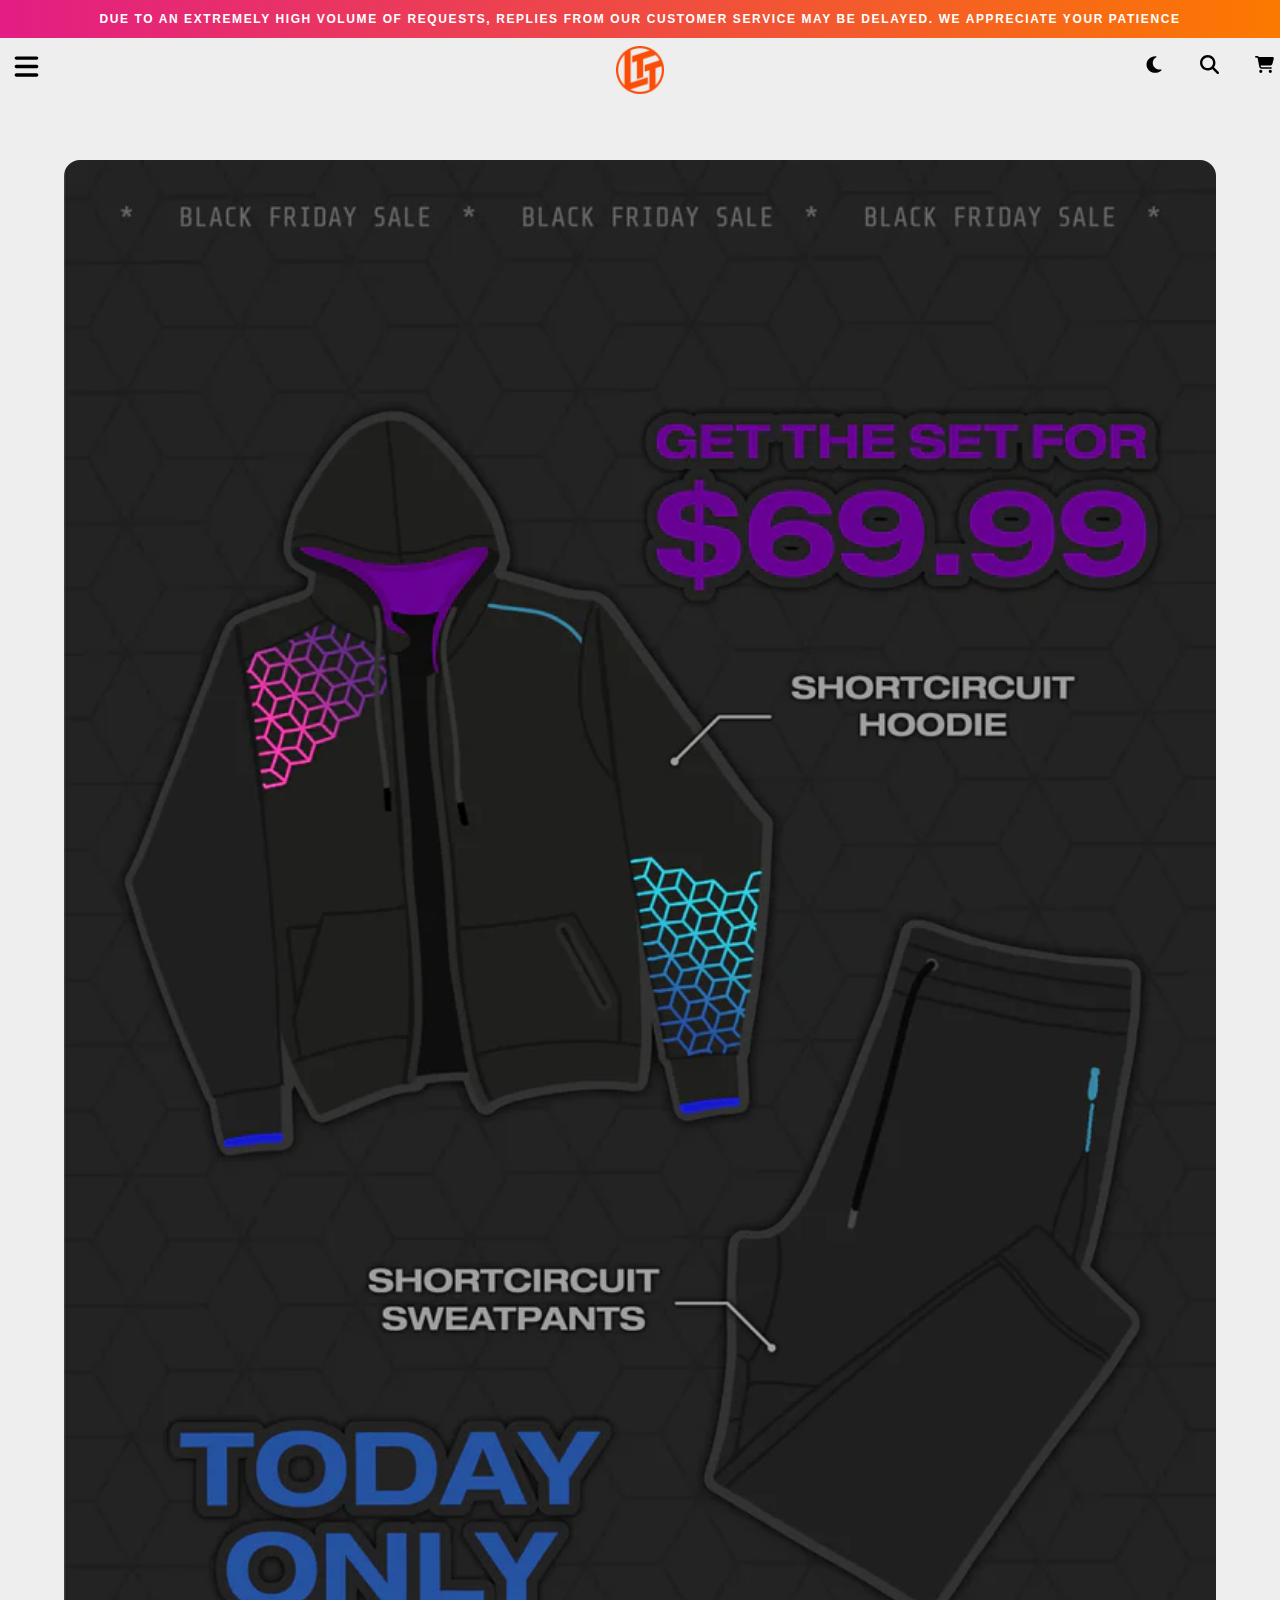
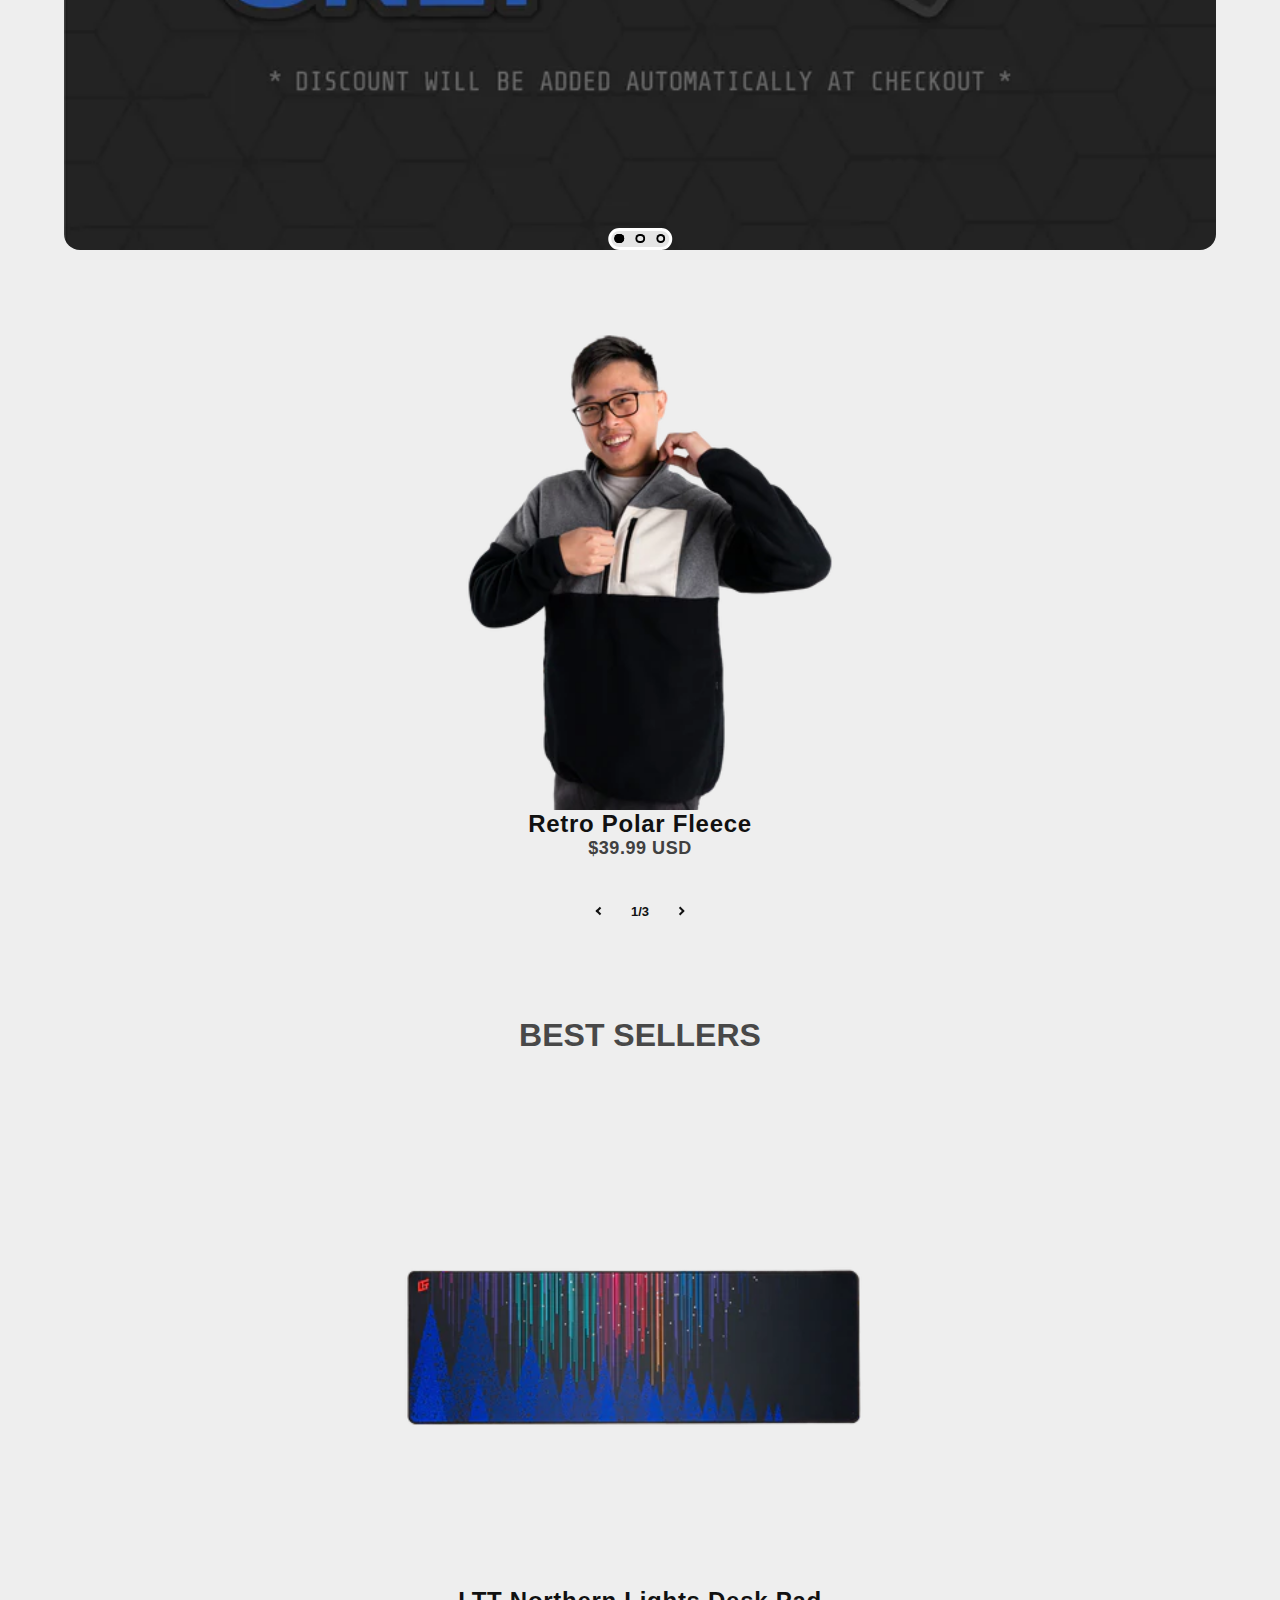
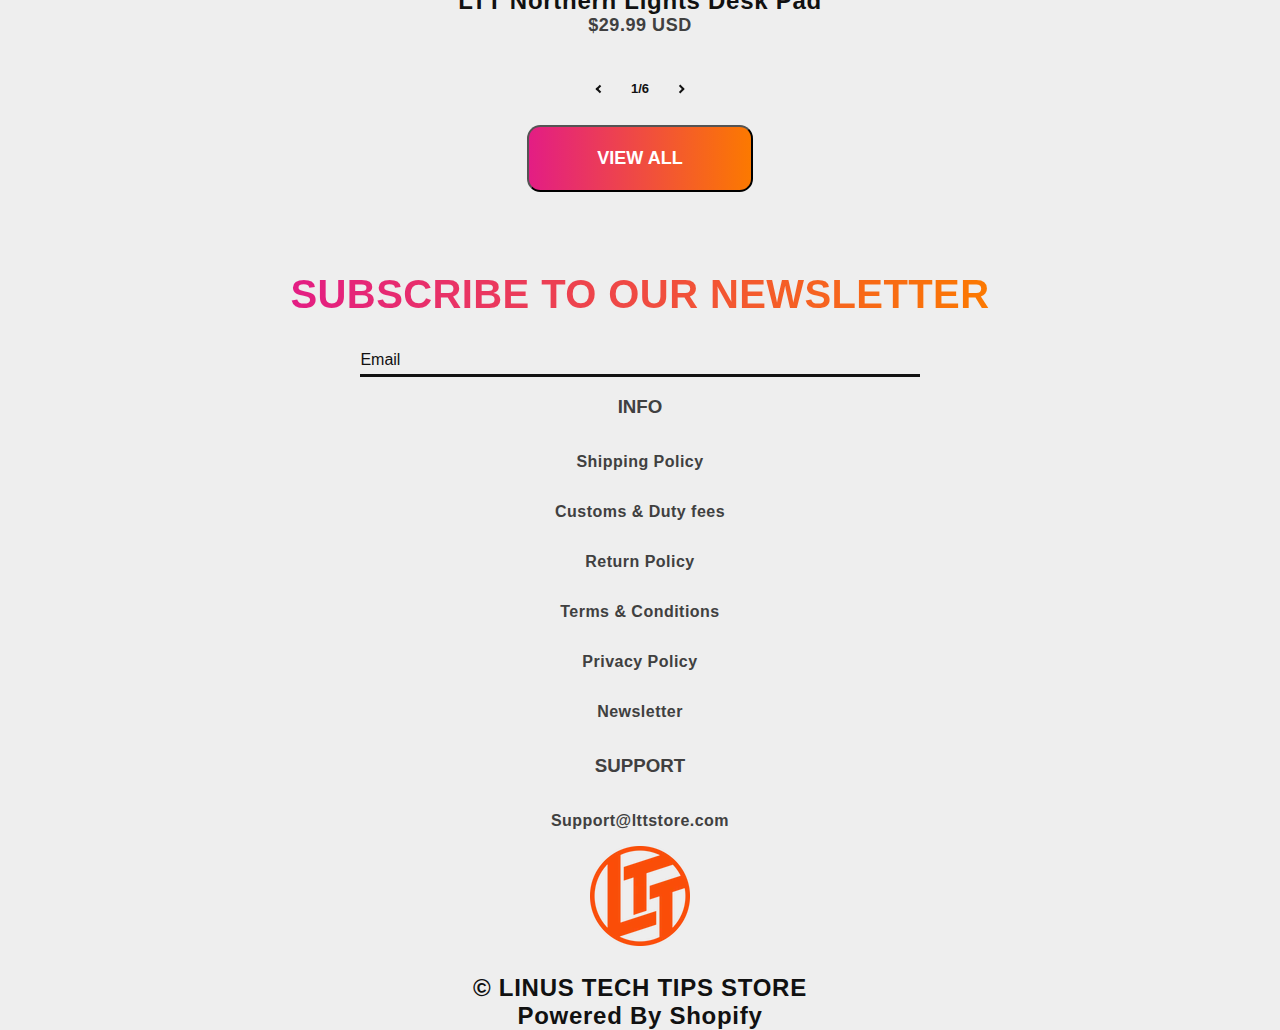
<file: index.html>
<!doctype html>
<html lang="en">
	
<head>
	<meta charset="UTF-8">
	<meta name="author" content="Youri Langenberg">
	<meta name="viewport" content="width=device-width, initial-scale=1">
	<!-- <meta name="color-scheme" media="(prefers-color-scheme: light)"> -->
	<!-- <meta name="color-scheme" media="(prefers-color-scheme: dark)"> -->
	<title>Linus Tech Tips Store</title>
	
	<link href="styles/homepage.css" rel="stylesheet">
	<link href="styles/algemeen.css" rel="stylesheet">
	<link rel="icon" type="image/svg+xml" href="images/LTT_Logo.png">
	
</head>

<body>
	<a href="#main"><p>skip to content</p></a>
	<header>
		<div>
			<a href="">
				<img src="images/LTT_Logo.png" alt="Logo of Linus Tech Tips, go to the homepage " href="index.html">
			</a>
			
			<!-- Hamburger menu bars-->
			<button>
				<!-- <img src="images/icons/bars-solid.svg"> -->
				<picture>
					<source srcset="images/icons/bars-solid-darkmode.png" media="(prefers-color-scheme: dark)" alt="Hamburger menu">
					<img src="images/icons/bars-solid.svg" alt="Hamburger menu">
				  </picture>
			</button>
			
			<!-- Icons nav -->
			<nav>
				<ul>
					<!-- <li><button><img src="images/icons/sun-regular.svg" alt="Change to darkmode"></button></li> -->
					<li>
						<button>
						<picture>
							<source srcset="images/icons/sun-regular-darkmode.png" media="(prefers-color-scheme: dark)" alt="Change to darkmode">
							<img src="images/icons/moon-solid.svg" alt="Change to light-mode">
						  </picture>
						  </button>
					</li>
					 <li><button><!--<img src="images/icons/magnifying-glass-solid.svg" alt="Search products"> -->
						<picture>
							<source srcset="images/icons/magnifying-glass-darkmode.png" media="(prefers-color-scheme: dark)" alt="Search for products">
							<img src="images/icons/magnifying-glass-solid.svg" alt="Search for products">
						  </picture>
					</button></li>
					<li>
						<button><!-- <img src="images/icons/cart-shopping-solid.svg" alt="Go to shopping cart"> -->
							<picture>
								<source srcset="images/icons/cart-shopping-darkmode.png" media="(prefers-color-scheme: dark)" alt="Shopping cart">
								<img src="images/icons/cart-shopping-solid.svg" alt="Shopping cart">
							  </picture>
					</button>
				</li>
				</ul>
			</nav>

			<!-- Warning Text -->
			<section>
				<p>
					Due to an extremely high volume of requests, replies from our customer service may be delayed. 
					We appreciate your patience
				</p>
			</section>
		</div>

		<!-- Hamburger menu -->
		<ul>
			<li><a href="index.html">Home</a></li>
			<li>Gear</li>
			<li>Clothing</li>
			<li><a href="allproducts.html">All Products</a></li>
		</ul>
		
	</header>

	<main>
		  <h1 class="visually-hidden">Main content</h1>
		<!-- Carrousel #1 -->
		  <section id="bannerCaro" class="caroCarrouselBolletjes" aria-label="Banner carrousel" tabIndex="-1">
			<!-- de id kun je zelf een naam geven en geef je mee in de js -->
			<h1 class="visually-hidden">Banner carrousel</h1>
			<ul>
			  <li id="banner1"><img src="images/banners/Black_Friday_Banner_Nov_27_Shortcircuit_Sweatpants_Hoodie_Mobile_750x.webp" alt="Shortcircuit Sweatpants Black Friday Deal" /></li>
			  <li id="banner2"><img src="images/banners/LTT_New_Water_Bottle_Colours_Banner_Mobile_750x.webp" alt="New Water Bottle Colors" /></li>
			  <li id="banner3"><img src="images/banners/lttstore_Color_block_Hoodies_Banner-Mobile_750x.webp" alt="Color block hoodies" /></li>
			</ul>
			
			<nav>
			  <ul>
				<li><a href="#banner1" aria-label="go to element1"></a></li>
				<li><a href="#banner2" aria-label="go to element2"></a></li>
				<li><a href="#banner3" aria-label="go to element3"></a></li>
			  </ul>
			</nav>
		  </section>

		  <!-- Carrousel #2 -->
		  <section id="productCaro" class="caroCarrouselButtons" aria-label="Highlighted products carrousel" tabIndex="-1">
			<!-- de id kun je zelf een naam geven en geef je mee in de js -->
			<h1 class="visually-hidden">Highlighted products carrousel</h1>
			<ul>
			  <li id="product1"><img src="images/ltt_products/lttstore_Fleece_TransparencyFile.webp" alt="Retro Polus Fleece" />
				<h3>retro polar fleece</h3><p>$39.99 USD</p></li>
			  <li id="product2"><img src="images/ltt_products/lttstore_LTTColourblockHoodie_TransparencyFile.webp" alt="Colour block hoodie" />
				<h3>color block hoodie</h3><p>$49.99 USD</p></li>
			  <li id="product3"><img src="images/ltt_products/lttstore_Beanies_TransparencyFile.webp" alt="Beanie" />
				<h3>beanie</h3><p>$19.99 USD</p></li>
			</ul>

			<div>
			<a href="previous" aria-label="Naar het element aan de linkerkant"></a>
			<p>1/3</p>
  			<a href="next" aria-label="Naar het element aan de rechterkant"></a>
			</div>
		  </section>

		  <!-- Carrousel #3 -->
		  <section id="bestsellerCaro" class="caroCarrouselButtons" aria-label="Bestseller carrousel" tabIndex="-1">
			<h1>Best sellers</h1>
			<!-- de id kun je zelf een naam geven en geef je mee in de js -->
			<ul>
			  <li id="bestseller1"><img src="images/ltt_products/Lttstore_NorthernLightsDeskPad_TransparencyFile.webp" alt="Northernlights Deskpad" />
			<h3>LTT northern lights Desk Pad</h3><p>$29.99 USD</p></li>
			  <li id="bestseller2"><img src="images/ltt_products/LTTScrewDriver-Transparent.webp" alt="Screwdriver" />
				<h3>screwdriver</h3><p>$69.99 USD</p></li>
			  <li id="bestseller3"><img src="images/ltt_products/StandardBitSet_lttstoreImage-01_1.webp" alt="screwdriver bitset 12 bits" />
				<h3>screwdriver bit set</h3><p>$6.99 USD</p></li>
			  <li id="bestseller4"><img src="images/ltt_products/lttstore_NewBottleColours_TransparencyFile_02.webp" alt="Water Bottle in different colors" />
				<h3>insulated water bottle</h3><p>$29.99 USD</p></li>
			  <li id="bestseller5"><img src="images/ltt_products/lttstore_Backpack_TransparencyFile.webp" alt="Linus Tech Tips Backpack" />
				<h3>backpack</h3><p>$249.99 USD</p></li>
			  <li id="bestseller6"><img src="images/ltt_products/Lttstore_WaterBottleSpoutLid_TrasparentFiles.webp" alt="Water bottle spout lid" />
				<h3>spout lid for LTT water bottle</h3><p>$5.99 USD</p></li>
			</ul>
			<div>
				<a href="previous" aria-label="To previous banner picture"></a>
				<p>1/6</p>
				<a href="next" aria-label="To the next banner picture"></a>
			</div>
			
			  <button>
				<p>View all <span class="visually-hidden">products</span></p>
			  </button>
		  </section>
	</main>

	<footer>
		<h2>Subscribe to our newsletter</h2>
		<form>
			<input type="text" name="text" autocomplete="off" required />
			<label for="text" class="label-name">
				<span class="content-name">
					Email
				</span>
			</label>
		</form>
		<h3>Info</h3>
		<ul>
			<li>Shipping Policy</li>
			<li>Customs & Duty fees</li>
			<li>Return Policy</li>
			<li>Terms & Conditions</li>
			<li>Privacy Policy</li>
			<li>Newsletter</li>
		</ul>
		<h3>Support</h3>
		<p>Support@lttstore.com</p>
		<a href="index.html"><span class="visually-hidden">Go back to the top</span><img src="images/LTT_Logo.png" alt="Logo of Linus Tech Tips"></a>
		<p>© linus tech tips store</p>
		<p>Powered by shopify</p>
	</footer>

	<script defer src="scripts/algemeen.js"></script>
</body>
	
</html>
</file>
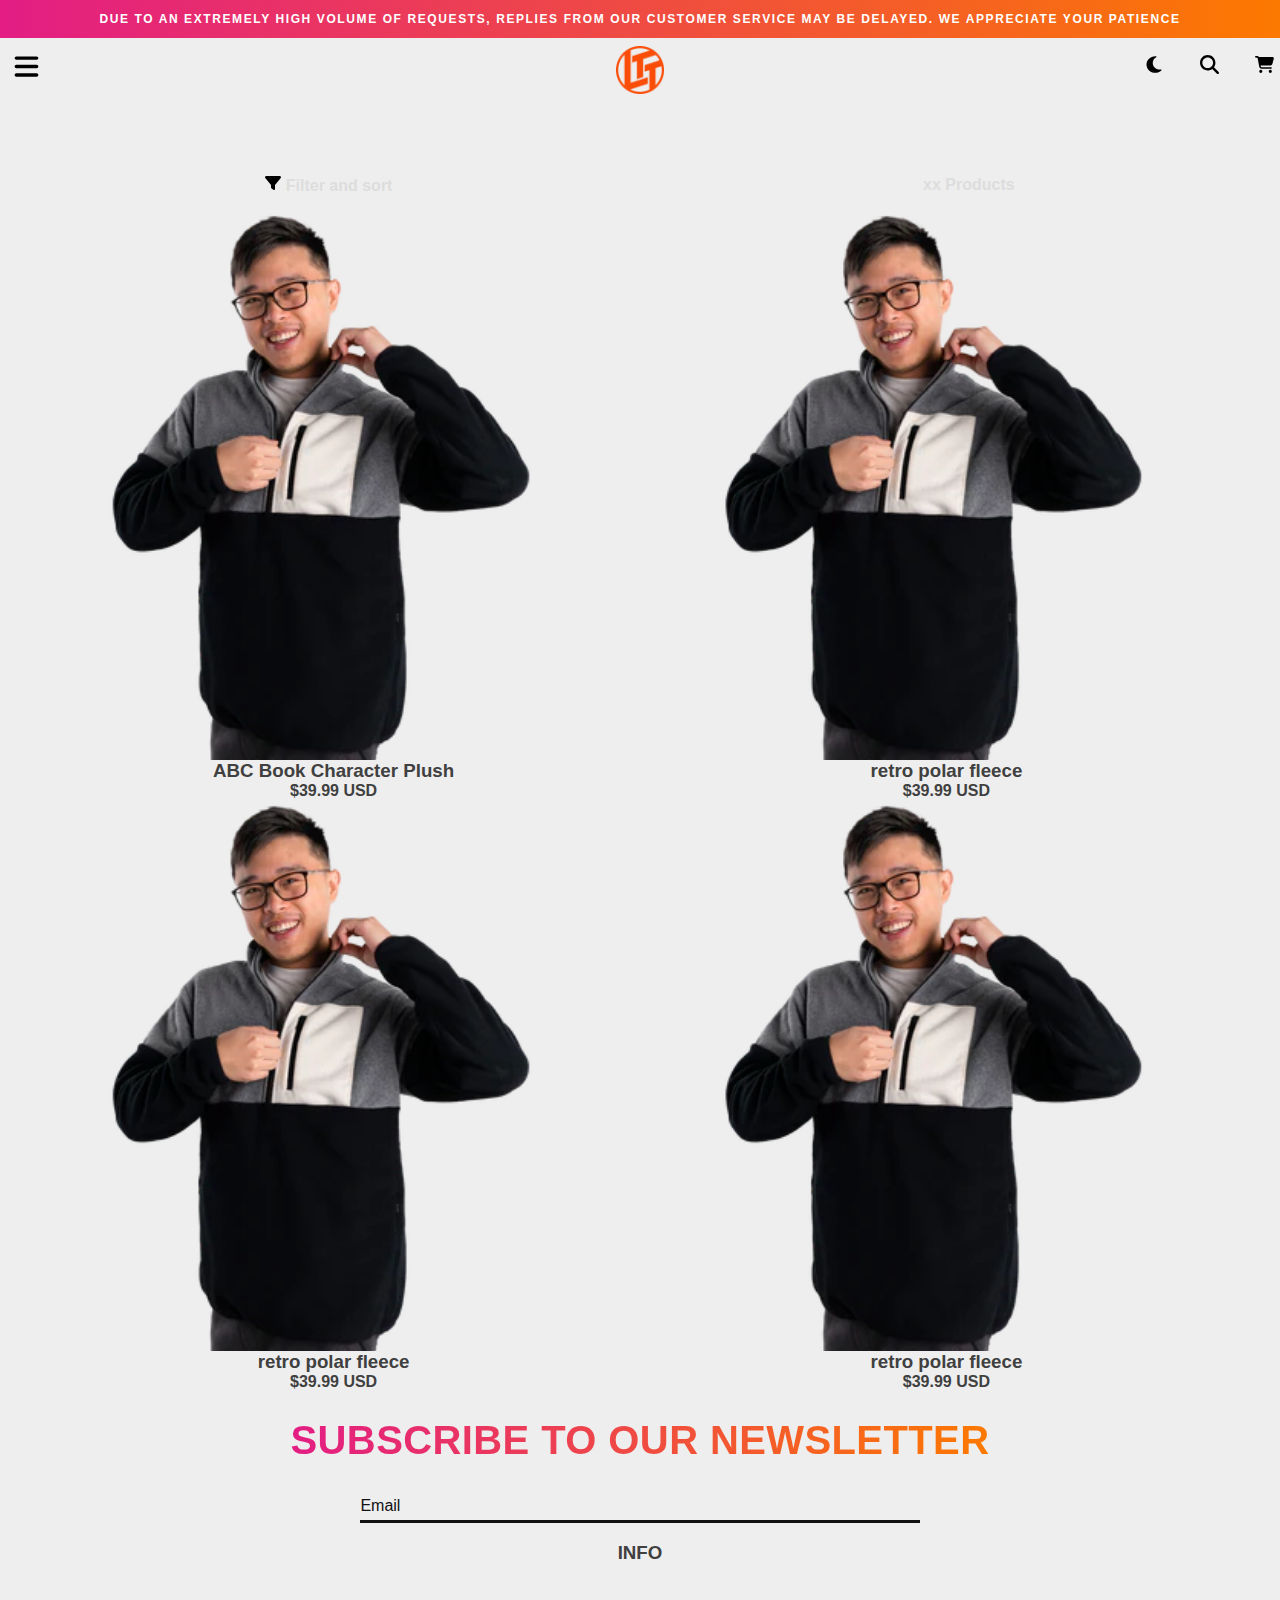
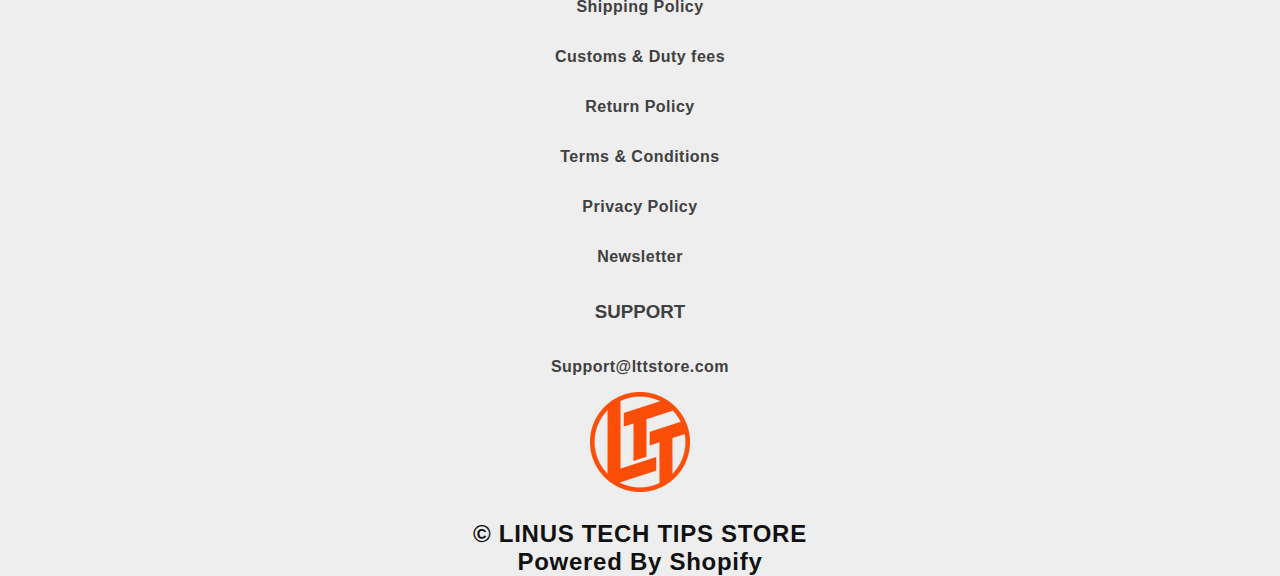
<file: allproducts.html>
<!doctype html>
<html lang="en">

<head>
	<meta charset="UTF-8">
	<meta name="author" content="Youri Langenberg">
	<meta name="viewport" content="width=device-width, initial-scale=1">
	<!-- <meta name="color-scheme" media="(prefers-color-scheme: light)"> -->
	<!-- <meta name="color-scheme" media="(prefers-color-scheme: dark)"> -->
	<title>Linus Tech Tips Store</title>

	<link href="styles/algemeen.css" rel="stylesheet">
	<link href="styles/allproducts.css" rel="stylesheet">
	<link rel="icon" type="image/svg+xml" href="images/LTT_Logo.png">

</head>

<body>
	<a href="#main">
		<p>skip to content</p>
	</a>
	<header>
		<div>
			<a href="">
				<img src="images/LTT_Logo.png" alt="Logo of Linus Tech Tips" href="index.html">
			</a>

			<!-- Hamburger menu bars-->
			<button>
				<!-- <img src="images/icons/bars-solid.svg"> -->
				<picture>
					<source srcset="images/icons/bars-solid-darkmode.png" media="(prefers-color-scheme: dark)"
						alt="Hamburger menu">
					<img src="images/icons/bars-solid.svg" alt="Hamburger menu">
				</picture>
			</button>

			<!-- Icons nav -->
			<nav>
				<ul>
					<!-- <li><button><img src="images/icons/sun-regular.svg" alt="Change to darkmode"></button></li> -->
					<li>
						<button>
							<picture>
								<source srcset="images/icons/sun-regular-darkmode.png"
									media="(prefers-color-scheme: dark)" alt="Change to darkmode">
								<img src="images/icons/moon-solid.svg" alt="Change to light-mode">
							</picture>
						</button>
					</li>
					<li><button>
							<!--<img src="images/icons/magnifying-glass-solid.svg" alt="Search products"> -->
							<picture>
								<source srcset="images/icons/magnifying-glass-darkmode.png"
									media="(prefers-color-scheme: dark)" alt="Search for products">
								<img src="images/icons/magnifying-glass-solid.svg" alt="Search for products">
							</picture>
						</button></li>
					<li>
						<button>
							<!-- <img src="images/icons/cart-shopping-solid.svg" alt="Go to shopping cart"> -->
							<picture>
								<source srcset="images/icons/cart-shopping-darkmode.png"
									media="(prefers-color-scheme: dark)" alt="Shopping cart">
								<img src="images/icons/cart-shopping-solid.svg" alt="Shopping cart">
							</picture>
						</button>
					</li>
				</ul>
			</nav>

			<!-- Warning Text -->
			<section>
				<p>
					Due to an extremely high volume of requests, replies from our customer service may be delayed.
					We appreciate your patience
				</p>
			</section>
		</div>

		<!-- Hamburger menu -->
		<ul>
			<a href="index.html"><li>Home</li></a>
			<li>Gear</li>
			<li>Clothing</li>
			<li href="allproducts.html">All Products</li>
		</ul>

	</header>

	<main>
		<h1 class="visually-hidden">Main content</h1>
		<section>
			<button>
				<picture>
					<source srcset="images/icons/filter-solid-darkmode.png" media="(prefers-color-scheme: dark)"
						alt="filter icon">
					<img src="images/icons/filter-solid.svg" alt="filter icon">
				</picture>
				Filter and sort
			</button>
			<p>xx Products</p>
		</section>

		<section>
			<h1 class="visually-hidden">Products list</h1>
			<ul>
				<li><img src="images/ltt_products/lttstore_Fleece_TransparencyFile.webp"
						alt="ABC Book Character Plush" />
					<h3>ABC Book Character Plush</h3>
					<p>$39.99 USD</p>
				</li>
				<li><img src="images/ltt_products/lttstore_Fleece_TransparencyFile.webp" alt="Retro Polus Fleece" />
					<h3>retro polar fleece</h3>
					<p>$39.99 USD</p>
				</li>
				<li><img src="images/ltt_products/lttstore_Fleece_TransparencyFile.webp" alt="Retro Polus Fleece" />
					<h3>retro polar fleece</h3>
					<p>$39.99 USD</p>
				</li>
				<li><img src="images/ltt_products/lttstore_Fleece_TransparencyFile.webp" alt="Retro Polus Fleece" />
					<h3>retro polar fleece</h3>
					<p>$39.99 USD</p>
				</li>
			</ul>
		</section>

		<h1 class="visually-hidden">Filter content</h1>
		<ul>
			<li>
				availability
				<picture>
					<source srcset="images/icons/arrow-right-solid-darkmode.png" media="(prefers-color-scheme: dark)"
						alt="availability filter">
					<img src="images/icons/arrow-right-solid.svg" alt="availability filter">
				</picture>
			</li>
			<li>
				price
				<picture>
					<source srcset="images/icons/arrow-right-solid-darkmode.png" media="(prefers-color-scheme: dark)"
						alt="price filter">
					<img src="images/icons/arrow-right-solid.svg" alt="price filter">
				</picture>
			</li>
			<li>
				color
				<picture>
					<source srcset="images/icons/arrow-right-solid-darkmode.png" media="(prefers-color-scheme: dark)"
						alt="color filter">
					<img src="images/icons/arrow-right-solid.svg" alt="color filter">
				</picture>
			</li>
			<li>
				size
				<picture>
					<source srcset="images/icons/arrow-right-solid-darkmode.png" media="(prefers-color-scheme: dark)"
						alt="availability filter">
					<img src="images/icons/arrow-right-solid.svg" alt="availability filter">
				</picture>
			</li>
			<li>
				weight size
				<picture>
					<source srcset="images/icons/arrow-right-solid-darkmode.png" media="(prefers-color-scheme: dark)"
						alt="weight size filter">
					<img src="images/icons/arrow-right-solid.svg" alt="weight size filter">
				</picture>
			</li>
			<li>
				sort by
				<label>
					<input list="sortby" id="sort" name="sort" />
				</label>
				<datalist id="sortby">
					<option value="alphabetically A-Z">
					<option value="alphabetically Z-A">
				</datalist>
				<!-- https://stackoverflow.com/questions/43820558/how-to-style-a-list-input -->
			</li>
			<li>
				<button>
					<p>Apply <span class="visually-hidden">filled in filters</span></p>
				</button>
			</li>
		</ul>

	</main>

	<footer>
		<h2>Subscribe to our newsletter</h2>
		<form>
			<input type="text" name="text" autocomplete="off" required />
			<label for="text" class="label-name">
				<span class="content-name">
					Email
				</span>
			</label>
		</form>
		<h3>Info</h3>
		<ul>
			<li>Shipping Policy</li>
			<li>Customs & Duty fees</li>
			<li>Return Policy</li>
			<li>Terms & Conditions</li>
			<li>Privacy Policy</li>
			<li>Newsletter</li>
		</ul>
		<h3>Support</h3>
		<p>Support@lttstore.com</p>
		<a href="index.html"><span class="visually-hidden">Go back to the top</span><img src="images/LTT_Logo.png" alt="Logo of Linus Tech Tips"></a>
		<p>© linus tech tips store</p>
		<p>Powered by shopify</p>
	</footer>

	<script defer src="scripts/algemeen.js"></script>
	<script defer src="scripts/allproducts.js"></script>
</body>

</html>
</file>
<file: styles/homepage.css>
main{
	display: grid;
	gap: 4em;
	padding-bottom: 5em;
}


main section:nth-of-type(3) h1{
	font-family: var(--font-body-family);
	text-transform: uppercase;
	color: var(--bestseller-h2);
	font-size: xx-large;
	font-weight: bold;
}

main section:nth-of-type(3) button{

	position: relative;
	background: var(--gradient-background);
	height: 5em;
	width: 17em;
	outline: none;
	border-radius: 1em;
	transition: .2s;
	z-index: 300;
	transform-origin: center bottom;

}

main section:nth-of-type(3) button:hover{
	transform: scale(110%);
}

main section:nth-of-type(3) button p{
	color: var(--text-color-white);
	font-family: var(--font-body-family);
	font-weight: bold;
	text-align: center;
	font-size: large;
	margin: 0;
	text-transform: uppercase;
}



  /******************************/
  /* DE CAROCARROUSEL CONTAINER */
  /******************************/
  
  .caroCarrouselBolletjes {
	  /* basis waarden die door de hele carrousel gebruikt worden */
	  /* kun je zelf aanpassen */
	  
  
	position: relative;
	  outline:none;
	  display: flex;
	  justify-content: center;
	  align-items: center;
  }
  
  /* dark mode */
  /* @media (prefers-color-scheme: dark) {
	:root{
		--font-body-family: Poppins, sans-serif;
		background:var(--darkmode-main-background);
	  --caroCarrouselBolletjesShadeColor:rgba(229,229,229,60);
	  --caroCarrouselBackgroundColor:#fff;
	  --caroCarrouselButtonsMainColor:#ffffff;
	  --caroCarrouselButtonsShadeColor:#ffffff;

	  --color-text: #ffffff;
	  --price-tag-color:#ffffff;
	  --gradient-background:linear-gradient(90deg, rgba(131,58,180,1) 0%, rgba(253,29,29,1) 50%, rgba(252,176,69,1) 100%);
	  --main-background-color:#191919;
	  /* --price-tag-color:#C5C5C5; */
	  /* --bestseller-h2:#ffffff; */


	/* }  */
/* 
	body{
		background:var(--darkmode-main-background);
	}

	.caroCarrousel {
	  --caroCarrouselBolletjesMainColor:#fff;
	  --caroCarrouselBolletjesShadeColor:rgba(229,229,229,60);
	}

	.caroCarrouselButtons > ul li > img{

		--caroCarrouselBackgroundColor:#373737;
	}

	.caroCarrouselButtons > ul li > h3{
		--color-text: #ffffff;
	}

	.caroCarrouselButtons > ul li > p{
		--price-tag-color:#ffffff;
	}

	main section:nth-child(3) h2{
		--bestseller-h2:#ffffff;
	}

	main section:nth-of-type(3) button{
		--gradient-background:linear-gradient(90deg, rgba(131,58,180,1) 0%, rgba(253,29,29,1) 50%, rgba(252,176,69,1) 100%);
	}

	header div{
		--main-background-color:#191919;
	}

	header section{
		--gradient-background: linear-gradient(90deg, rgba(131,58,180,1) 0%, rgba(253,29,29,1) 50%, rgba(252,176,69,1) 100%);
	}

	footer ul,
	footer h3,
	footer p{
		--price-tag-color:#C5C5C5;
	}

	footer form input,
	footer form label{
		--main-background-color:#191919;
		--color-text: #ffffff;
	} */

	/* form{
		color: #fff;
	} */


  
  
  /************************************/
  /* de carrousel elementen container */
  .caroCarrouselBolletjes > ul {
	margin: 0; padding: 0;
	list-style: none;
	  display: flex;
	  
	  /* handmatig scrollen is mogelijk */
	  overflow: hidden;
	  
	  /* snappen als er gescrolled wordt - andere helft bij li */
	scroll-snap-type: inline mandatory;
	
	/* smooth scrollen */
	  scroll-behavior: smooth;
	
	/* scrollbar zoveel mogelijk verbergen */
	-webkit-overflow-scrolling: touch; /* voor iOS*/
	-ms-overflow-style: none; /* voor IE */
	  scrollbar-width: none; /* voor firefox */

	  border-radius: 1em;
	  max-width: 90%;
	  align-self: center;
  }
  
  .caroCarrouselBolletjes > ul::-webkit-scrollbar {
	/* scrollbar zoveel mogelijk verbergen */
	display: none; /* voor chrome, safari en edge*/
  }
  
  
  /**************************/
  /* de carrousel elementen */
  .caroCarrouselBolletjes > ul li {
	flex-basis: 100%;
	flex-shrink: 0;
	/* snappen als er gescrolled wordt - andere helft bij ul */
	  scroll-snap-align:center;
  }
  
  
  /**********************************/
  /* de carrousel elementen content */
  
  /* de stijlen voor jouw content hier */
  .caroCarrouselBolletjes > ul li > img {
	display: block;
	width: 100%;
  }
  
  
  /****************/
  /* DE BOLLETJES */
  /****************/
  
  /* de bolletjes container */
  .caroCarrouselBolletjes nav ul {
	position: absolute;
	left:50%;
	transform: translateX(-50%);
	bottom: 0;
	margin: 0;
	padding: 0 0 0;
	list-style: none;
	display: flex;
	justify-content: center;
	gap:.3em;
	border-radius: 1em;

	align-items: center;
	border: .2em solid white;
	background-color: var(--caroCarrouselBolletjesShadeColor);
  }
  
  /* een bolletje container */
  .caroCarrouselBolletjes > nav li {
	  flex-basis: 1.2em;
	  aspect-ratio: 1/1;
	  padding: .2em;
	  bottom: .2em;
	  display: flex;
	  align-items: center;
	  justify-content: center;
  }
  
  /* de bolletjes */
  .caroCarrouselBolletjes > nav a {
	display: block;
	width:.6em;
	height:.6em;
	text-decoration: none;
	  color: var(--caroCarrouselBolletjesMainColor);
	  border-radius: 50%;
	outline: white;
	  box-shadow: inset 0 0 0 2px currentColor;
	
	transition: 0.5s;
  }
  
  .caroCarrouselBolletjes > nav a:hover,
  .caroCarrouselBolletjes > nav a:focus {
	color: var(--caroCarrouselBolletjesAccentColor);
  }
  
  .caroCarrouselBolletjes > nav a.current {
	background-color: currentColor;
  }

  







  /* carrousel met buttons */

  .caroCarrouselButtons {
	/* basis waarden die door de hele carrousel gebruikt worden */
	/* kun je zelf aanpassen */
	/* --caroCarrouselButtonsMainColor:#333;
  --caroCarrouselButtonsAccentColor:#1b75b3;
	--caroCarrouselButtonsShadeColor:#ddd9;
	--caroCarrouselBackgroundColor:#F3F3F3; */

  position: relative;
  overflow: hidden; /* om de linkbuttons te verbergen */
	outline:none;

	display: flex;
	flex-wrap: wrap;
	justify-content: center;
	gap: 1em;
}


/************************************/
/* de carrousel elementen container */
.caroCarrouselButtons > ul {
  margin: 0; padding: 1em;
  list-style: none;
	display: flex;
	
	/* handmatig scrollen is mogelijk */
	overflow: hidden;
	
	/* snappen als er gescrolled wordt - andere helft bij li */
  scroll-snap-type: inline mandatory;
  
  /* smooth scrollen */
	scroll-behavior: smooth;
  
  /* scrollbar zoveel mogelijk verbergen */
  -webkit-overflow-scrolling: touch; /* voor iOS*/
  -ms-overflow-style: none; /* voor IE */
	scrollbar-width: none; /* voor firefox */

	border-radius: 1em;
	  max-width: 100%;
	  /* background-color: var(--caroCarrouselBackgroundColor); */
	  /* max-height: 90%; */
}

.caroCarrouselButtons > ul::-webkit-scrollbar {
  /* scrollbar zoveel mogelijk verbergen */
  display: none; /* voor chrome, safari en edge*/
}


/**************************/
/* de carrousel elementen */
.caroCarrouselButtons > ul li {
  flex-basis: 100%;
  flex-shrink: 0;
  /* snappen als er gescrolled wordt - andere helft bij ul */
	scroll-snap-align:center;
	
}


/**********************************/
/* de carrousel elementen content */

/* de stijlen voor jouw content hier */
.caroCarrouselButtons > ul li > img {
  display: block;
  width: 99%;
  height: min(30em, 100vw);
  object-fit: contain;
  background-color: var(--caroCarrouselBackgroundColor);
  border-radius: 4%;
}

.caroCarrouselButtons > ul li > h3{
	font-family: var(--font-body-family);
	color: var(--color-text);
	text-align: center;
	font-size: x-large;
	margin: 0;
	letter-spacing: .03em;
	text-transform: capitalize;
}

.caroCarrouselButtons > ul li > p{
	font-family: var(--font-body-family);
	color: var(--price-tag-color);
	text-align: center;
	margin: 0;
	font-size: large;
	letter-spacing: .03em;
	font-weight: bold;
}

.caroCarrouselButtons > div > p{
	font-family: var(--font-body-family);
	font-size: small;
	font-weight: bold;
	color: var(--color-text);
}


/****************************/
/* PREV EN NEXT LINKBUTTONS */
/****************************/
.caroCarrouselButtons > div{
	width: 100%;
	display: flex;
	justify-content: center;
	align-items: center;
	gap: 1em;
	color: var(--color-text);
}

.caroCarrouselButtons > div > a {
	position: relative;

	color: var(--caroCarrouselButtonsMainColor);
	outline: none;
		
	display:grid;
	place-items:center;

	width:2em;
	aspect-ratio:1/1;
	
	transition: 0.5s;
}

/* prev en next linkbuttons pijltjes */
.caroCarrouselButtons > div > a::before,
.caroCarrouselButtons > div > a::after {
  content: "";
  position: absolute;
  width: .4em; height: 2px;
  background-color: currentColor;
}

.caroCarrouselButtons > div > a[href=previous]::before {
	transform-origin: 1px 1px;
	transform: rotate(45deg);
}
.caroCarrouselButtons > div > a[href=previous]::after {
	transform-origin: 1px 1px;
	transform: rotate(-45deg);
}

.caroCarrouselButtons > div > a[href=next]::before {
	transform-origin: calc(100% - 1px) 1px;
	transform: rotate(45deg);
}
.caroCarrouselButtons > div > a[href=next]::after {
	transform-origin: calc(100% - 1px) 1px;
	transform: rotate(-45deg);
}



/* bij hover en focus schuiven de links in beeld */
.caroCarrouselButtons > a[href="previous"]:hover,
.caroCarrouselButtons > a[href="previous"]:focus  {

}
.caroCarrouselButtons > a[href="next"]:hover,
.caroCarrouselButtons > a[href="next"]:focus {

}

.caroCarrouselButtons > div > a:hover,
.caroCarrouselButtons > div > a:focus {
  color: var(--caroCarrouselButtonsAccentColor);
}
</file>
<file: styles/algemeen.css>
/**************/
/* CSS REMEDY */
/**************/
*,
*::after,
*::before {
    box-sizing: border-box;
}

button,
summary {
    cursor: pointer;
}

body {
    /* Carrousel code */
    grid-template-columns: minmax(auto, var(--maxWidth));
    justify-content: center;

    margin: 0;

    background-color: var(--main-background-color);
}

li {
    list-style: none;
}

a{
	text-decoration: none;
	color: var(--color-text);
}


/*********************/
/* CUSTOM PROPERTIES */
/*********************/

:root {
    --font-body-family: Poppins, sans-serif;
    /* Carrousel code */
    --maxWidth: 32rem;
    --caroCarrouselBolletjesMainColor: #000;
    --caroCarrouselBolletjesAccentColor: #1b75b3;
    --caroCarrouselBolletjesShadeColor: rgba(229, 229, 229, 60);
    /* startje */
    --color-text: #111;
    --color-background: #eee;
    --gradient-background: linear-gradient(90deg, rgba(227, 29, 132, 1) 0%, rgba(252, 121, 0, 1) 100%);
    --text-color-white: #fff;

    --main-background-color: #EEEEEE;
    --price-tag-color: #404040;
    --bestseller-h2: #484848;
}

@media (prefers-color-scheme: dark) {
    :root {
        --caroCarrouselBolletjesShadeColor: rgba(229, 229, 229, 60);
        --caroCarrouselBackgroundColor: #373737;
        --caroCarrouselButtonsMainColor: #ffffff;
        --caroCarrouselButtonsShadeColor: #ffffff;

        --color-text: #ddd;
        --text-color-white: #fff;
        --price-tag-color: #ddd;
        --gradient-background: linear-gradient(90deg, rgba(131, 58, 180, 1) 0%, rgba(253, 29, 29, 1) 50%, rgba(252, 176, 69, 1) 100%);
        --main-background-color: #191919;
        /* --price-tag-color:#C5C5C5; */
        --bestseller-h2: #ffffff;
    }
}

/****************/
/* BODY */
/****************/

body>a {
    display: grid;
    justify-content: center;
    align-items: center;

    position: absolute;
    background: var(--gradient-background);
    text-decoration: none;
    left: -999em;
    border-radius: 1em;
    height: 4em;
    width: 17em;
    outline: none;
    z-index: 300;
}

body>a:focus {
    left: 1em;
    position: absolute;
}

body>a>p {
    color: var(--text-color-white);
    font-family: var(--font-body-family);
    font-weight: bold;
    text-align: center;
    font-size: large;
    margin: 0;
    text-transform: uppercase;
}

/****************/
/* HEADER */
/****************/

header {
    height: 10em;
}

header div {
    display: grid;
    grid-template-columns: 1fr max-content 1fr;
    column-gap: .25em;

    background-color: var(--main-background-color);

    position: relative;
    z-index: 200;

}

/* Icons */
header div nav>ul {
    /* als kind */
    justify-self: end;
    right: 1em;

    /* als parent */
    display: flex;
    align-self: center;
    gap: 1.5em;

}

header div nav {
    grid-row-start: 2;
}

header div nav>ul>li button {
    background: none;
    color: inherit;
    border: none;

    font: inherit;
    cursor: pointer;
    outline: inherit;
}

header div nav>ul>li button img {

    width: 1.2em;
    height: 1.2em;
    transition: 0.1s;
}

header div nav>ul>li img:hover {
    transform: scale(110%);
}




/* logo */
header div>a {
    padding-top: .5em;
    grid-row-start: 2;
    grid-column-start: 2;
}

header div>a img {
    width: 3em;
    height: 3em;
    transition: .1s;
}

header div>a img:hover {
    transform: scale(110%);
}

/* hamburger */
header div>button {
    grid-column-start: 1;
    grid-row-start: 2;
    justify-self: start;
    padding: 0;
    border: none;
    background: none;
}

header div>button img {
    width: 2em;
    height: 2em;
    margin: 1em;
    transition: .1s;
}

header div>button img:hover {
    transform: scale(110%);
}




/*warning text*/
header div section {

    grid-row-start: 1;
    grid-column-end: -1;
    grid-column-start: 1;
}

header div section p {
    text-align: center;
    font-family: var(--font-body-family);
    background: var(--gradient-background);
    color: var(--text-color-white);
    letter-spacing: .1rem;
    font-weight: 600;
    font-size: .75em;
    padding: 1em;
    margin: 0;
    text-transform: uppercase;
}



/* dat dit hier staat is de schuld van Sanne */
header>ul {
    margin: 0;
    padding: 1sem;
    list-style: none;

    position: fixed;
    inset: 0;
    z-index: 100;
    transform: translatex(-100%);

    display: flex;
    flex-direction: column;
    align-items: center;
    justify-content: center;
    text-align: center;
    gap: 1em;

    background-color: var(--main-background-color);

    transition: .2s;
}

header>ul li {
    font-family: var(--font-body-family);
    color: var(--color-text);
    font-weight: bold;
    letter-spacing: .1em;
}

.hamburgerToggle {
    transform: translateX(0);
}


/****************/
/* FOOTER */
/****************/
footer {
    /* display: flex;
	flex-wrap:wrap-reverse;
	justify-items: center;
	flex-direction: column;
	justify-content: center; */
    display: grid;
    justify-content: center;
    justify-items: center;
    text-align: center;
}

footer h2 {
    font-family: var(--font-body-family);
    color: var(--gradient-background);
    text-align: center;
    margin: 0;
    font-size: 2.5em;
    letter-spacing: .03em;
    font-weight: bold;
    letter-spacing: .01em;
    text-transform: uppercase;

    background: var(--gradient-background);
    background-clip: text;
    -webkit-background-clip: text;
    -webkit-text-fill-color: transparent;
}

footer form {
    width: 80%;
    position: relative;
    height: 60px;
    overflow: hidden;
    color: var(--color-text);
}

footer form input {
    width: 100%;
    height: 100%;
    color: var(--color-text);
    padding-top: 20px;
    border: none;
    background-color: var(--main-background-color);
}

footer form label {
    position: absolute;
    bottom: 0px;
    left: 0px;
    width: 100%;
    /* height: 100%; */
    pointer-events: none;
    border-bottom: 3px solid var(--color-text);
    font-family: var(--font-body-family);
}

footer form label::after {
    content: "";
    position: absolute;
    bottom: -1px;
    left: 0px;
    width: 100%;
    height: 100%;
    transform: translateX(-100%);
    transition: all 0.3s ease;
}

.content-name {
    position: absolute;
    bottom: 0px;
    left: 0px;
    padding-bottom: 5px;
    transition: all 0.1s ease;
}

footer form input:focus {
    outline: none;
}

footer form input:focus+.label-name .content-name,
footer form input:valid+.label-name .content-name {
    transform: translateY(-150%);
    font-size: 14px;
    left: 0px;
    color: currentColor;
}

footer form input:focus+.label-name::after,
footer form input:valid+.label-name::after {
    transform: translateX(0%);
}


footer h3 {
    text-align: center;
    font-family: var(--font-body-family);
    text-transform: uppercase;
    color: var(--price-tag-color);
}

footer ul {
    display: grid;
    gap: 2em;
    justify-content: center;
    padding-left: 0;
}

footer>p,
footer ul li {
    font-family: var(--font-body-family);
    color: var(--price-tag-color);
    font-weight: bold;
    letter-spacing: .03em;
}

footer p:nth-last-of-type(2) {
    text-transform: uppercase;
    color: var(--color-text);
    font-size: x-large;
    margin-bottom: 0;
}

footer p:nth-of-type(3) {
    text-transform: capitalize;
    color: var(--color-text);
    font-size: x-large;
    margin: 0;
}

.visually-hidden {
    clip: rect(0 0 0 0);
    clip-path: inset(50%);
    height: 1px;
    overflow: hidden;
    position: absolute;
    white-space: nowrap;
    width: 1px;
}
</file>
<file: styles/allproducts.css>
main>ul {
    margin: 0;
    padding: 1em;
    list-style: none;


    position: fixed;
    inset: 0;
    z-index: 100;
    transform: translatex(100%);

    display: flex;
    flex-direction: column;
    justify-content: center;
    margin-left: auto;
    

    gap: 2em;

    background-color: var(--main-background-color);
    color: var(color-text);
    font-family: var(--font-body-family);
    text-transform: capitalize;
    color: var(--color-text);
    transition: .2s;
}

main > ul li{
    display: flex;
    justify-content: space-between;
}

main ul li:nth-of-type(7){
    display: flex;
    justify-content: end;
}

.filterToggle {
    transform: translateX(0);
}

main > ul li picture img{
    width: 1em;
    height: 1em;
}

main ul li button{
	background: var(--gradient-background);
    font-family: var(--font-body-family);
    font-weight: bolder;
    color: var(--color-text);
	text-decoration: none;
	border-radius: 1em;
	height: 5em;
	width: 17em;
	z-index: 300;
}

main ul li button p{
    font-size: x-large;
    margin: 0;
}

main > ul li label input{
    background-color: var(--main-background-color);
    outline: var(--color-text);
    color: var(--color-text);
}

main>section {
    display: flex;
    justify-content: space-around;
    width: 100%;
}

main>section button {


    background: none;
    color: inherit;
    border: none;

    font: inherit;
    cursor: pointer;
    outline: inherit;
    padding: 0;
    color: #ddd;
    font-size: medium;
    font-weight: bold;
    font-family: var(--font-body-family);
}

main>section p {
    color: #ddd;
    font-size: medium;
    font-weight: bold;
    font-family: var(--font-body-family);
}

main>section button picture img {
    height: 1em;
    width: 1em;
}

main section:nth-of-type(2){
    padding: 1.7em;
    padding-top: 0;
}

main section ul {
    margin: 0;
    width: 100%;
    display: flex;
    justify-content:center;
    flex-wrap: wrap;
    justify-items: center;
    padding: 0;

    
}

main section ul li {
    flex: 20%; /* or - flex: 0 50% - or - flex-basis: 50% - */
  /*demo*/


}

main section ul li img {
    display: block;
    height: min(43em, 43vw);
    margin: 0;
    background-color: var(--caroCarrouselBackgroundColor);
    border-radius: 4%;
}

main section ul li h3,
main section ul li p {
    text-align: center;
    color: var(--price-tag-color);
    margin: 0;
    font-family: var(--font-body-family);
}
</file>
